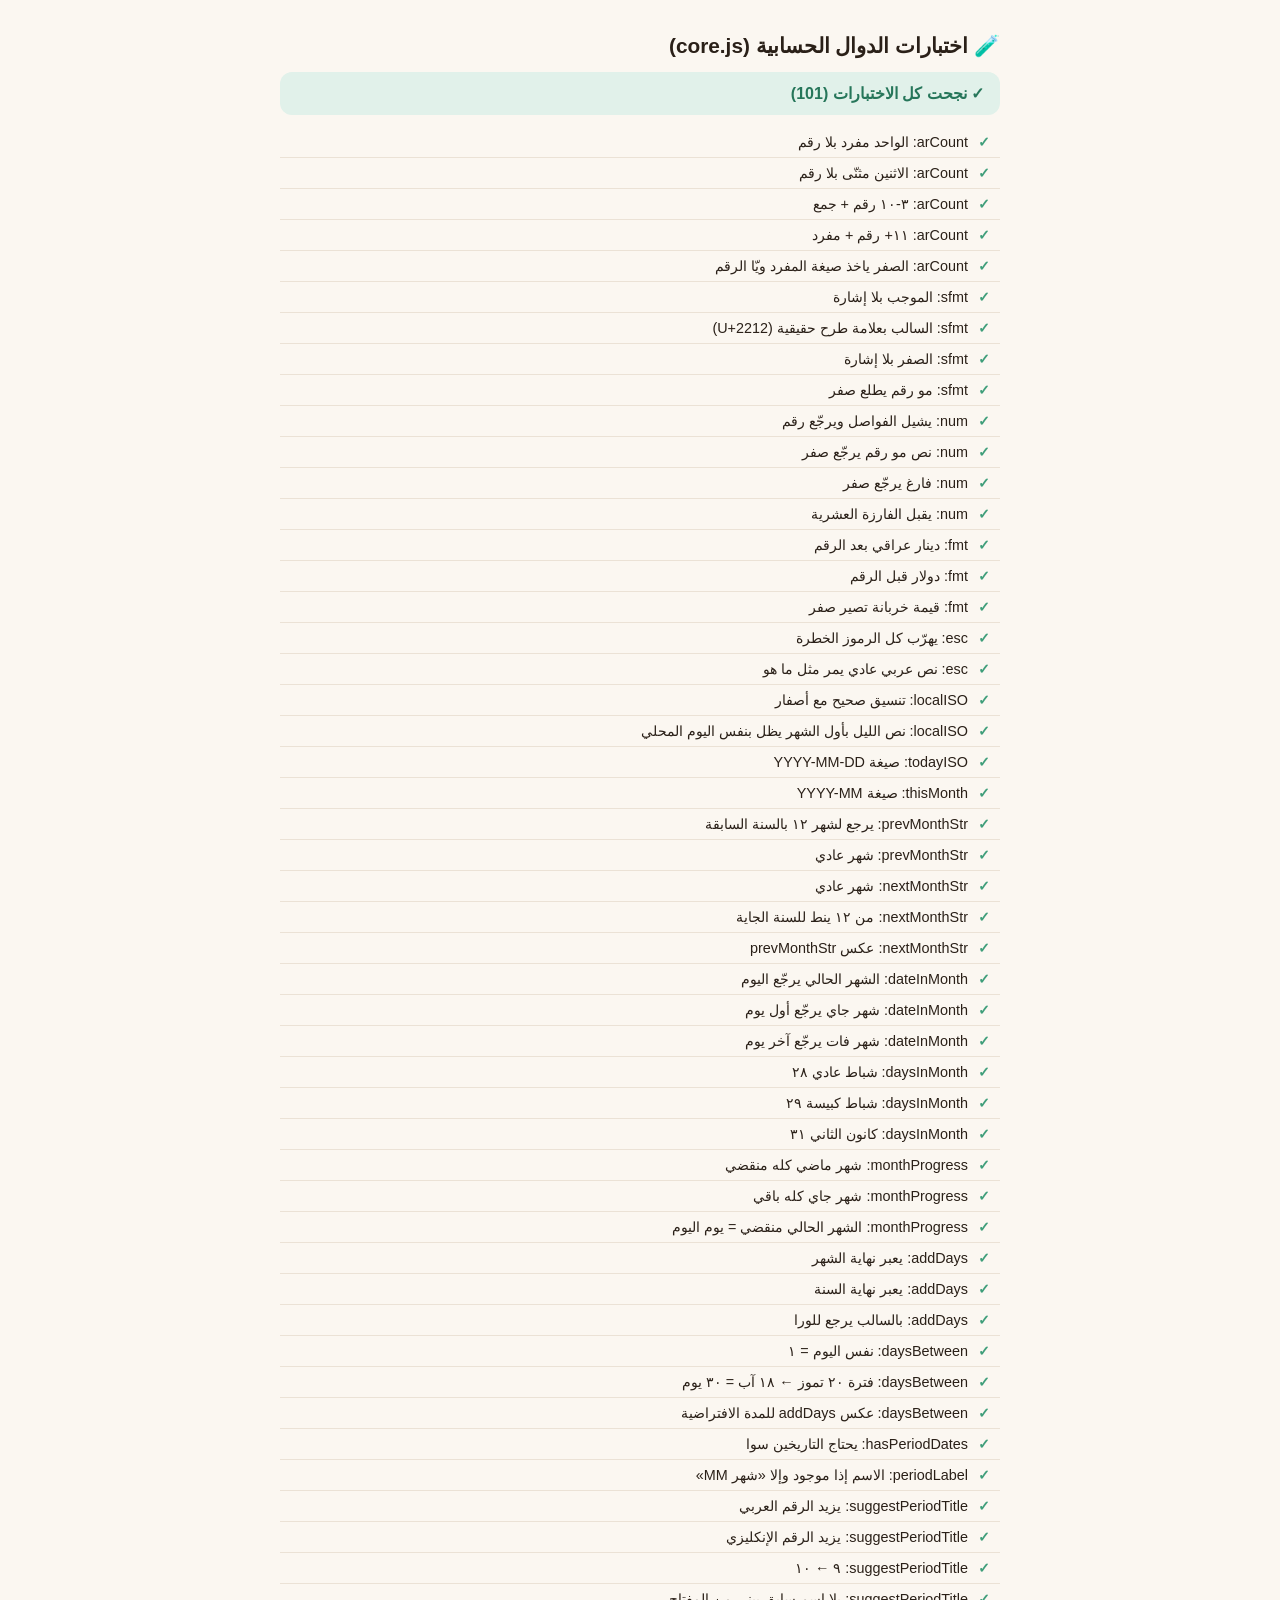
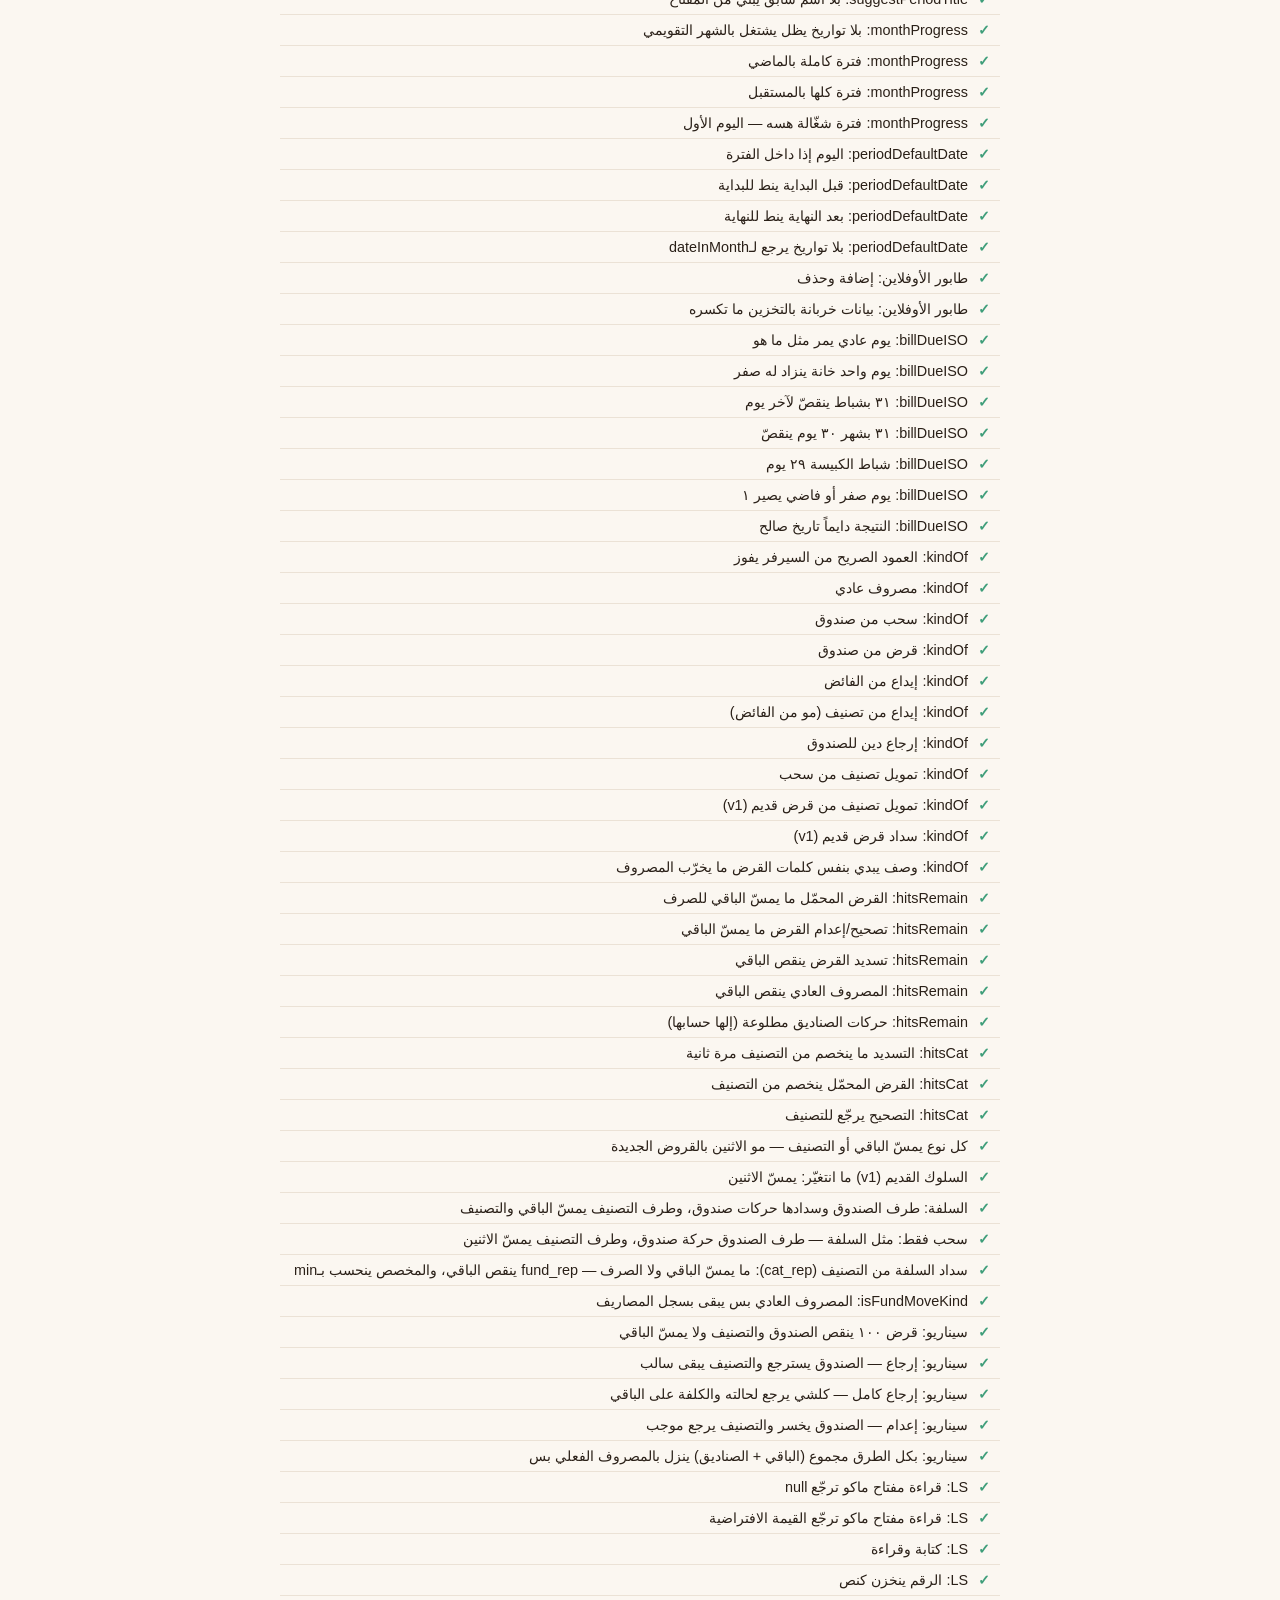
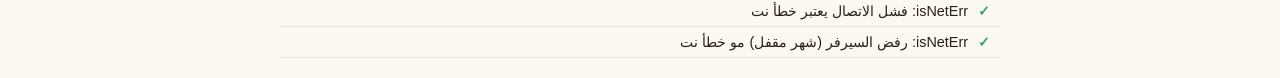
<file: tests.html>
<!DOCTYPE html>
<html lang="ar" dir="rtl">
<head>
<meta charset="UTF-8">
<meta name="viewport" content="width=device-width, initial-scale=1.0">
<title>اختبارات مصاريفنا 🧪</title>
<style>
  body{font-family:'Segoe UI',Tahoma,sans-serif;background:#FBF7F1;color:#2A2018;max-width:720px;margin:0 auto;padding:20px}
  h1{font-size:1.3rem}
  .sum{padding:12px 16px;border-radius:12px;font-weight:700;margin:12px 0}
  .sum.ok{background:#E1F1EA;color:#26765A}
  .sum.bad{background:#F8E6E3;color:#A33530}
  .t{display:flex;gap:10px;align-items:baseline;padding:7px 10px;border-bottom:1px solid #EBE2D6;font-size:.9rem}
  .t.pass::before{content:'✓';color:#3F9E7A;font-weight:800}
  .t.fail::before{content:'✕';color:#C0453E;font-weight:800}
  .t.fail{background:#FDF2F0}
  .t small{color:#93887C;display:block}
  code{background:#F1E9DD;padding:1px 5px;border-radius:6px;font-size:.8rem;direction:ltr;display:inline-block}
</style>
</head>
<body>
<h1>🧪 اختبارات الدوال الحسابية (core.js)</h1>
<div id="summary" class="sum">جاري التشغيل...</div>
<div id="results"></div>

<script src="core.js"></script>
<script>
/* عدّاء اختبارات مصغّر — بلا أي مكتبات */
const results = [];
function test(name, fn){
  try{ fn(); results.push({ name, ok:true }); }
  catch(e){ results.push({ name, ok:false, err: e.message }); }
}
function eq(actual, expected, label){
  const a = JSON.stringify(actual), b = JSON.stringify(expected);
  if(a !== b) throw new Error((label ? label + ' — ' : '') + 'توقعنا ' + b + ' وطلع ' + a);
}

/* ---------- arCount: صيغ العدد بالعربي ---------- */
const QN = ['قرض واحد', 'قرضين', 'قروض', 'قرض'];
const qc = n => arCount(n, QN[0], QN[1], QN[2], QN[3]);
test('arCount: الواحد مفرد بلا رقم', () => eq(qc(1), 'قرض واحد'));
test('arCount: الاثنين مثنّى بلا رقم', () => eq(qc(2), 'قرضين'));
test('arCount: ٣-١٠ رقم + جمع', () => { eq(qc(3), '3 قروض'); eq(qc(10), '10 قروض'); });
test('arCount: ١١+ رقم + مفرد', () => { eq(qc(11), '11 قرض'); eq(qc(25), '25 قرض'); });
test('arCount: الصفر ياخذ صيغة المفرد ويّا الرقم', () => eq(qc(0), '0 قرض'));

/* ---------- sfmt: المبلغ بإشارته ---------- */
test('sfmt: الموجب بلا إشارة', () => eq(sfmt(1500), fmt(1500)));
test('sfmt: السالب بعلامة طرح حقيقية (U+2212)',
  () => eq(sfmt(-1500), '\u2212' + fmt(1500)));
test('sfmt: الصفر بلا إشارة', () => eq(sfmt(0), fmt(0)));
test('sfmt: مو رقم يطلع صفر', () => eq(sfmt(undefined), fmt(0)));

/* ---------- num: تنظيف المدخلات الرقمية ---------- */
test('num: يشيل الفواصل ويرجّع رقم', () => eq(num('12,500'), 12500));
test('num: نص مو رقم يرجّع صفر', () => eq(num('abc'), 0));
test('num: فارغ يرجّع صفر', () => eq(num(''), 0));
test('num: يقبل الفارزة العشرية', () => eq(num('1.5'), 1.5));

/* ---------- fmt: تنسيق العملة ---------- */
test('fmt: دينار عراقي بعد الرقم', () => { CURRENCY = 'iqd'; eq(fmt(1250000), '1,250,000 د.ع'); });
test('fmt: دولار قبل الرقم', () => { CURRENCY = 'usd'; eq(fmt(1000), '$1,000'); CURRENCY = 'iqd'; });
test('fmt: قيمة خربانة تصير صفر', () => eq(fmt('خربان'), '0 د.ع'));

/* ---------- esc: الحماية من حقن HTML ---------- */
test('esc: يهرّب كل الرموز الخطرة', () =>
  eq(esc('<a "b" \'c\' &>'), '&lt;a &quot;b&quot; &#39;c&#39; &amp;&gt;'));
test('esc: نص عربي عادي يمر مثل ما هو', () => eq(esc('كهرباء وماء'), 'كهرباء وماء'));

/* ---------- التاريخ المحلي (إصلاح مشكلة UTC) ---------- */
test('localISO: تنسيق صحيح مع أصفار', () => eq(localISO(new Date(2026, 0, 5)), '2026-01-05'));
test('localISO: نص الليل بأول الشهر يظل بنفس اليوم المحلي', () =>
  eq(localISO(new Date(2026, 6, 1, 0, 30)), '2026-07-01'));   // بـUTC چان طلع 2026-06-30
test('todayISO: صيغة YYYY-MM-DD', () => { if(!/^\d{4}-\d{2}-\d{2}$/.test(todayISO())) throw new Error(todayISO()); });
test('thisMonth: صيغة YYYY-MM', () => { if(!/^\d{4}-\d{2}$/.test(thisMonth())) throw new Error(thisMonth()); });

/* ---------- الشهر السابق/الجاي وأيام الشهر ---------- */
test('prevMonthStr: يرجع لشهر ١٢ بالسنة السابقة', () => eq(prevMonthStr('2026-01'), '2025-12'));
test('prevMonthStr: شهر عادي', () => eq(prevMonthStr('2026-07'), '2026-06'));
test('nextMonthStr: شهر عادي', () => eq(nextMonthStr('2026-07'), '2026-08'));
test('nextMonthStr: من ١٢ ينط للسنة الجاية', () => eq(nextMonthStr('2026-12'), '2027-01'));
test('nextMonthStr: عكس prevMonthStr', () => eq(nextMonthStr(prevMonthStr('2026-07')), '2026-07'));

/* ---------- dateInMonth: تاريخ جوّا الشهر المعروض (لإرجاع القرض) ---------- */
test('dateInMonth: الشهر الحالي يرجّع اليوم', () => eq(dateInMonth(thisMonth()), todayISO()));
test('dateInMonth: شهر جاي يرجّع أول يوم', () => eq(dateInMonth(nextMonthStr(thisMonth())), nextMonthStr(thisMonth()) + '-01'));
test('dateInMonth: شهر فات يرجّع آخر يوم', () => {
  const pm = prevMonthStr(thisMonth());
  eq(dateInMonth(pm), pm + '-' + ('0'+daysInMonth(pm)).slice(-2));
});
test('daysInMonth: شباط عادي ٢٨', () => eq(daysInMonth('2026-02'), 28));
test('daysInMonth: شباط كبيسة ٢٩', () => eq(daysInMonth('2024-02'), 29));
test('daysInMonth: كانون الثاني ٣١', () => eq(daysInMonth('2026-01'), 31));

/* ---------- monthProgress ---------- */
test('monthProgress: شهر ماضي كله منقضي', () => eq(monthProgress('2000-01'), { elapsed:31, left:0, total:31 }));
test('monthProgress: شهر جاي كله باقي', () => eq(monthProgress('2099-01'), { elapsed:0, left:31, total:31 }));
test('monthProgress: الشهر الحالي منقضي = يوم اليوم', () => {
  const p = monthProgress(thisMonth());
  eq(p.elapsed, new Date().getDate(), 'elapsed');
  eq(p.left, p.total - p.elapsed, 'left');
});

/* ---------- الفترات: اسم + بداية/نهاية حرة ---------- */
test('addDays: يعبر نهاية الشهر', () => eq(addDays('2026-07-30', 5), '2026-08-04'));
test('addDays: يعبر نهاية السنة', () => eq(addDays('2026-12-31', 1), '2027-01-01'));
test('addDays: بالسالب يرجع للورا', () => eq(addDays('2026-08-01', -1), '2026-07-31'));
test('daysBetween: نفس اليوم = ١', () => eq(daysBetween('2026-07-20','2026-07-20'), 1));
test('daysBetween: فترة ٢٠ تموز ← ١٨ آب = ٣٠ يوم', () => eq(daysBetween('2026-07-20','2026-08-18'), 30));
test('daysBetween: عكس addDays للمدة الافتراضية', () =>
  eq(daysBetween('2026-07-20', addDays('2026-07-20', PERIOD_DAYS - 1)), PERIOD_DAYS));

test('hasPeriodDates: يحتاج التاريخين سوا', () => {
  eq(hasPeriodDates({ startDate:'2026-07-20', endDate:'2026-08-18' }), true, 'الاثنين');
  eq(hasPeriodDates({ startDate:'2026-07-20' }), false, 'بداية بس');
  eq(hasPeriodDates(null), false, 'فاضي');
});
test('periodLabel: الاسم إذا موجود وإلا «شهر MM»', () => {
  eq(periodLabel({ title:'مصاريف شهر ٨' }, '2026-08'), 'مصاريف شهر ٨', 'بيه اسم');
  eq(periodLabel({}, '2026-08'), 'شهر 2026-08', 'بلا اسم');
});
test('suggestPeriodTitle: يزيد الرقم العربي', () => eq(suggestPeriodTitle('مصاريف شهر ٧', '2026-08'), 'مصاريف شهر ٨'));
test('suggestPeriodTitle: يزيد الرقم الإنكليزي', () => eq(suggestPeriodTitle('Month 7', '2026-08'), 'Month 8'));
test('suggestPeriodTitle: ٩ ← ١٠', () => eq(suggestPeriodTitle('شهر ٩', '2026-10'), 'شهر ١٠'));
test('suggestPeriodTitle: بلا اسم سابق يبني من المفتاح', () => eq(suggestPeriodTitle('', '2026-08'), 'مصاريف شهر ٨'));

test('monthProgress: بلا تواريخ يظل يشتغل بالشهر التقويمي', () =>
  eq(monthProgress('2000-01', {}), { elapsed:31, left:0, total:31 }));
test('monthProgress: فترة كاملة بالماضي', () =>
  eq(monthProgress('2026-07', { startDate:'2000-07-20', endDate:'2000-08-18' }), { elapsed:30, left:0, total:30 }));
test('monthProgress: فترة كلها بالمستقبل', () =>
  eq(monthProgress('2099-01', { startDate:'2099-01-01', endDate:'2099-01-30' }), { elapsed:0, left:30, total:30 }));
test('monthProgress: فترة شغّالة هسه — اليوم الأول', () => {
  const p = monthProgress('2026-08', { startDate: todayISO(), endDate: addDays(todayISO(), 29) });
  eq(p.total, 30, 'total');
  eq(p.elapsed, 1, 'elapsed');
  eq(p.left, 29, 'left');
});

test('periodDefaultDate: اليوم إذا داخل الفترة', () =>
  eq(periodDefaultDate({ startDate: addDays(todayISO(), -3), endDate: addDays(todayISO(), 10) }, '2026-08'), todayISO()));
test('periodDefaultDate: قبل البداية ينط للبداية', () => {
  const s = addDays(todayISO(), 5);
  eq(periodDefaultDate({ startDate:s, endDate: addDays(s, 29) }, '2026-08'), s);
});
test('periodDefaultDate: بعد النهاية ينط للنهاية', () => {
  const e = addDays(todayISO(), -2);
  eq(periodDefaultDate({ startDate: addDays(e, -29), endDate:e }, '2026-07'), e);
});
test('periodDefaultDate: بلا تواريخ يرجع لـdateInMonth', () =>
  eq(periodDefaultDate({}, thisMonth()), dateInMonth(thisMonth())));

/* ---------- طابور الأوفلاين ---------- */
test('طابور الأوفلاين: إضافة وحذف', () => {
  const bak = localStorage.getItem(OFFLINE_KEY);   // نحفظ الطابور الحقيقي وما نخربه
  try{
    localStorage.removeItem(OFFLINE_KEY);
    eq(offlineList(), [], 'يبدي فارغ');
    const q1 = offlineAdd({ month:'2026-07', date:'2026-07-22', amount:5000, desc:'تجربة ١', category:'بقالة' });
    const q2 = offlineAdd({ month:'2026-07', date:'2026-07-22', amount:9000, desc:'تجربة ٢', category:'' });
    eq(offlineList().length, 2, 'صار بيه اثنين');
    if(q1 === q2) throw new Error('المعرّفات لازم تكون مختلفة');
    offlineRemove(q1);
    eq(offlineList().length, 1, 'ضل واحد');
    eq(offlineList()[0].desc, 'تجربة ٢', 'الباقي هو الثاني');
    offlineRemove(q2);
    eq(offlineList(), [], 'رجع فارغ');
  }finally{
    if(bak === null) localStorage.removeItem(OFFLINE_KEY); else localStorage.setItem(OFFLINE_KEY, bak);
  }
});
test('طابور الأوفلاين: بيانات خربانة بالتخزين ما تكسره', () => {
  const bak = localStorage.getItem(OFFLINE_KEY);
  try{
    localStorage.setItem(OFFLINE_KEY, '{خربان json');
    eq(offlineList(), []);
  }finally{
    if(bak === null) localStorage.removeItem(OFFLINE_KEY); else localStorage.setItem(OFFLINE_KEY, bak);
  }
});

/* ---------- استحقاق الفواتير المتكررة ---------- */
test('billDueISO: يوم عادي يمر مثل ما هو', () => eq(billDueISO('2026-08', 10), '2026-08-10'));
test('billDueISO: يوم واحد خانة ينزاد له صفر', () => eq(billDueISO('2026-08', 5), '2026-08-05'));
test('billDueISO: ٣١ بشباط ينقصّ لآخر يوم', () => eq(billDueISO('2026-02', 31), '2026-02-28'));
test('billDueISO: ٣١ بشهر ٣٠ يوم ينقصّ', () => eq(billDueISO('2026-04', 31), '2026-04-30'));
test('billDueISO: شباط الكبيسة ٢٩ يوم', () => eq(billDueISO('2028-02', 31), '2028-02-29'));
test('billDueISO: يوم صفر أو فاضي يصير ١', () => { eq(billDueISO('2026-08', 0), '2026-08-01'); eq(billDueISO('2026-08', null), '2026-08-01'); });
test('billDueISO: النتيجة دايماً تاريخ صالح', () => {
  for(const m of ['2026-01','2026-02','2026-04','2026-12']){
    for(const d of [1, 15, 28, 29, 30, 31]){
      const iso = billDueISO(m, d);
      if(isNaN(new Date(iso).getTime())) throw new Error('تاريخ غير صالح: ' + iso);
    }
  }
});

/* ---------- أنواع الحركات (القرض المحمّل) ---------- */
const FUNDS = new Set(['قاصة','ادخار البطاقة']);
const ex = (o) => Object.assign({ amount:0, desc:'', category:'أكل' }, o);

test('kindOf: العمود الصريح من السيرفر يفوز', () =>
  eq(kindOf(ex({ kind:'cat_loan', amount:100, desc:'أي شي' }), FUNDS), 'cat_loan'));
test('kindOf: مصروف عادي', () => eq(kindOf(ex({ amount:5000, desc:'خبز' }), FUNDS), 'spend'));
test('kindOf: سحب من صندوق', () =>
  eq(kindOf(ex({ amount:5000, desc:'سحب: تصليح', category:'قاصة' }), FUNDS), 'fund_wd'));
test('kindOf: قرض من صندوق', () =>
  eq(kindOf(ex({ amount:5000, desc:'قرض لتصنيف «أكل»', category:'قاصة' }), FUNDS), 'fund_loan'));
test('kindOf: إيداع من الفائض', () =>
  eq(kindOf(ex({ amount:-5000, desc:'إيداع: إضافة للرصيد', category:'قاصة' }), FUNDS), 'fund_dep'));
test('kindOf: إيداع من تصنيف (مو من الفائض)', () =>
  eq(kindOf(ex({ amount:-5000, desc:'إيداع من «أكل»', category:'قاصة' }), FUNDS), 'fund_dep_cat'));
test('kindOf: إرجاع دين للصندوق', () =>
  eq(kindOf(ex({ amount:-5000, desc:'إرجاع دين: أخوي', category:'قاصة' }), FUNDS), 'fund_ret'));
test('kindOf: تمويل تصنيف من سحب', () =>
  eq(kindOf(ex({ amount:-5000, desc:'تمويل من صندوق «قاصة»' }), FUNDS), 'cat_fund'));
test('kindOf: تمويل تصنيف من قرض قديم (v1)', () =>
  eq(kindOf(ex({ amount:-5000, desc:'قرض من صندوق «قاصة»' }), FUNDS), 'cat_loan_v1'));
test('kindOf: سداد قرض قديم (v1)', () =>
  eq(kindOf(ex({ amount:5000, desc:'سداد قرض لصندوق «قاصة»' }), FUNDS), 'cat_pay_v1'));
test('kindOf: وصف يبدي بنفس كلمات القرض ما يخرّب المصروف', () => {
  /* المستخدم يكتب «قرض من صندوق الخير» كتفاصيل مصروف عادي (موجب) —
     لازم يظل مصروف، مو حركة صندوق */
  eq(kindOf(ex({ amount:5000, desc:'قرض من صندوق «قاصة»' }), FUNDS), 'spend');
});

test('hitsRemain: القرض المحمّل ما يمسّ الباقي للصرف', () => eq(hitsRemain('cat_loan'), false));
test('hitsRemain: تصحيح/إعدام القرض ما يمسّ الباقي', () => eq(hitsRemain('cat_fix'), false));
test('hitsRemain: تسديد القرض ينقص الباقي', () => eq(hitsRemain('cat_pay'), true));
test('hitsRemain: المصروف العادي ينقص الباقي', () => eq(hitsRemain('spend'), true));
test('hitsRemain: حركات الصناديق مطلوعة (إلها حسابها)', () => eq(hitsRemain('fund_wd'), false));
test('hitsCat: التسديد ما ينخصم من التصنيف مرة ثانية', () => eq(hitsCat('cat_pay'), false));
test('hitsCat: القرض المحمّل ينخصم من التصنيف', () => eq(hitsCat('cat_loan'), true));
test('hitsCat: التصحيح يرجّع للتصنيف', () => eq(hitsCat('cat_fix'), true));
test('كل نوع يمسّ الباقي أو التصنيف — مو الاثنين بالقروض الجديدة', () => {
  for(const k of ['cat_loan','cat_pay','cat_fix']){
    if(hitsRemain(k) && hitsCat(k)) throw new Error(k + ' يمسّ الاثنين — ازدواج خصم');
  }
});
test('السلوك القديم (v1) ما انتغيّر: يمسّ الاثنين', () => {
  for(const k of ['spend','cat_fund','cat_loan_v1','cat_pay_v1','cat_dep']){
    if(!(hitsRemain(k) && hitsCat(k))) throw new Error(k + ' انتغيّر سلوكه');
  }
});
test('السلفة: طرف الصندوق وسدادها حركات صندوق، وطرف التصنيف يمسّ الباقي والتصنيف', () => {
  for(const k of ['fund_adv','fund_rep']) eq(isFundKind(k), true, k);
  if(!(hitsRemain('cat_adv') && hitsCat('cat_adv'))) throw new Error('cat_adv لازم يمسّ الاثنين مثل cat_fund');
  eq(isFundMoveKind('cat_adv'), true);
});
test('سحب فقط: مثل السلفة — طرف الصندوق حركة صندوق، وطرف التصنيف يمسّ الاثنين', () => {
  eq(isFundKind('fund_plain'), true);
  if(!(hitsRemain('cat_plain') && hitsCat('cat_plain'))) throw new Error('cat_plain لازم يمسّ الاثنين');
});
test('سداد السلفة من التصنيف (cat_rep): ما يمسّ الباقي ولا الصرف — fund_rep ينقص الباقي، والمخصص ينحسب بـmin', () => {
  eq(hitsRemain('cat_rep'), false);
  eq(hitsCat('cat_rep'), false);
  eq(isFundMoveKind('cat_rep'), true);
});
test('isFundMoveKind: المصروف العادي بس يبقى بسجل المصاريف', () => {
  eq(isFundMoveKind('spend'), false);
  for(const k of ['fund_wd','fund_dep','cat_fund','cat_loan','cat_pay','cat_fix']) eq(isFundMoveKind(k), true, k);
});

/* سيناريو كامل: قرض ١٠٠ من صندوق على تصنيف، ثم كل طريقة إغلاق */
function scenario(rows){
  let remain = 0, cat = 0, fund = 0;
  rows.forEach(r => {
    const k = r.kind;
    if(isFundKind(k)){ fund -= r.amount; return; }   // موجب على الصندوق = ينقص رصيده
    if(hitsCat(k))    cat    -= r.amount;            // موجب = ينقص المتاح
    if(hitsRemain(k)) remain -= r.amount;
  });
  return { remain, cat, fund };
}
test('سيناريو: قرض ١٠٠ ينقص الصندوق والتصنيف ولا يمسّ الباقي', () =>
  eq(scenario([
    { kind:'fund_loan', amount:100 },
    { kind:'cat_loan',  amount:100 }
  ]), { remain:0, cat:-100, fund:-100 }));
test('سيناريو: إرجاع — الصندوق يسترجع والتصنيف يبقى سالب', () =>
  eq(scenario([
    { kind:'fund_loan', amount:100 }, { kind:'cat_loan', amount:100 },
    { kind:'fund_ret',  amount:-100 }, { kind:'cat_pay', amount:100 }
  ]), { remain:-100, cat:-100, fund:0 }));
test('سيناريو: إرجاع كامل — كلشي يرجع لحالته والكلفة على الباقي', () =>
  eq(scenario([
    { kind:'fund_loan', amount:100 }, { kind:'cat_loan', amount:100 },
    { kind:'fund_ret',  amount:-100 }, { kind:'cat_pay', amount:100 },
    { kind:'cat_fix',   amount:-100 }
  ]), { remain:-100, cat:0, fund:0 }));
test('سيناريو: إعدام — الصندوق يخسر والتصنيف يرجع موجب', () =>
  eq(scenario([
    { kind:'fund_loan', amount:100 }, { kind:'cat_loan', amount:100 },
    { kind:'cat_fix',   amount:-100 }
  ]), { remain:0, cat:0, fund:-100 }));
test('سيناريو: بكل الطرق مجموع (الباقي + الصناديق) ينزل بالمصروف الفعلي بس', () => {
  const loan = [{ kind:'fund_loan', amount:100 }, { kind:'cat_loan', amount:100 }];
  const all = {
    'إرجاع': loan.concat([{ kind:'fund_ret', amount:-100 }, { kind:'cat_pay', amount:100 }]),
    'كامل':  loan.concat([{ kind:'fund_ret', amount:-100 }, { kind:'cat_pay', amount:100 }, { kind:'cat_fix', amount:-100 }]),
    'إعدام': loan.concat([{ kind:'cat_fix', amount:-100 }])
  };
  for(const nm in all){
    const s = scenario(all[nm]);
    if(s.remain + s.fund !== -100) throw new Error(nm + ': المجموع ' + (s.remain + s.fund) + ' والمفروض −100');
  }
});

/* ---------- التخزين المحلي المغلّف ---------- */
test('LS: قراءة مفتاح ماكو ترجّع null', () => eq(LS.get('mas_key_ma_mawjood_abadan'), null));
test('LS: قراءة مفتاح ماكو ترجّع القيمة الافتراضية', () => eq(LS.get('mas_key_ma_mawjood_abadan', 'x'), 'x'));
test('LS: كتابة وقراءة', () => { LS.set('mas_test_k', 'v1'); eq(LS.get('mas_test_k'), 'v1'); localStorage.removeItem('mas_test_k'); });
test('LS: الرقم ينخزن كنص', () => { LS.set('mas_test_k', 7); eq(LS.get('mas_test_k'), '7'); localStorage.removeItem('mas_test_k'); });

/* ---------- تمييز خطأ النت عن رفض السيرفر ---------- */
if(navigator.onLine){
  test('isNetErr: فشل الاتصال يعتبر خطأ نت', () => eq(isNetErr('TypeError: Failed to fetch'), true));
  test('isNetErr: رفض السيرفر (شهر مقفل) مو خطأ نت', () => eq(isNetErr('هذا الشهر مقفل'), false));
}

/* ---------- عرض النتائج ---------- */
const failed = results.filter(r => !r.ok);
document.getElementById('summary').className = 'sum ' + (failed.length ? 'bad' : 'ok');
document.getElementById('summary').textContent = failed.length
  ? '✕ فشل ' + failed.length + ' من أصل ' + results.length + ' اختبار'
  : '✓ نجحت كل الاختبارات (' + results.length + ')';
document.getElementById('results').innerHTML = results.map(r =>
  '<div class="t ' + (r.ok ? 'pass' : 'fail') + '"><div>' + r.name +
  (r.ok ? '' : '<small>' + r.err.replace(/</g,'&lt;') + '</small>') + '</div></div>'
).join('');
</script>
</body>
</html>
</file>
